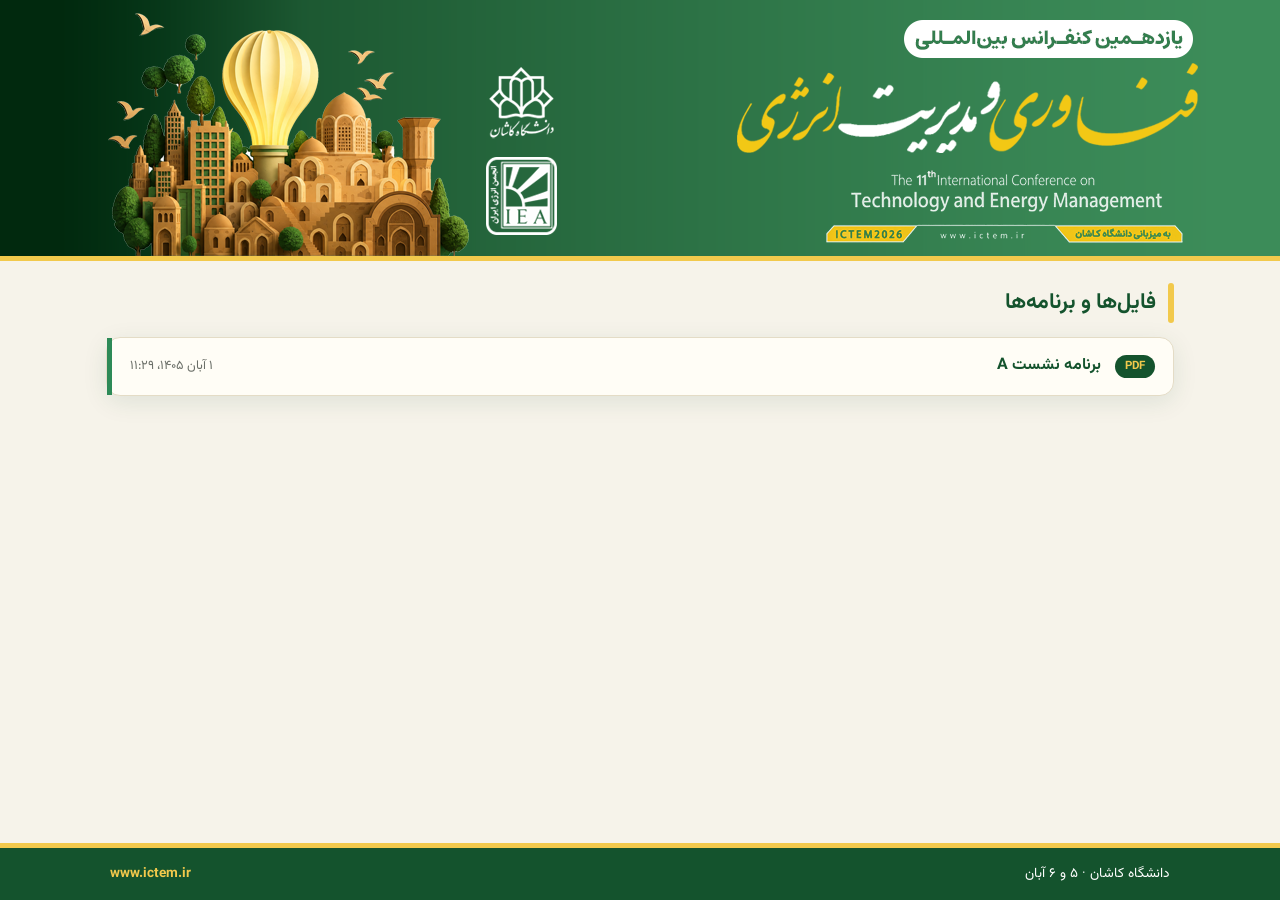
<file: index.html>
<!doctype html>
<html lang="fa" dir="rtl">
<head>
  <meta charset="utf-8">
  <meta name="viewport" content="width=device-width, initial-scale=1">
  <title>فایل‌های کنفرانس ICTEM</title>
  <meta name="theme-color" content="#14532d">
  <link rel="stylesheet" href="assets/css/style.css">
</head>
<body>
  <header class="site-header banner">
    <h1 class="sr-only">یازدهمین کنفرانس بین‌المللی فناوری و مدیریت انرژی</h1>
    <img src="assets/img/header.jpg" alt="ICTEM 2026 – فناوری و مدیریت انرژی">
  </header>

  <main>
    <!-- حالت نمایش یک فایل: ?id=slug -->
    <section id="view" class="hidden">
      <div class="page-head">
        <div>
          <h2 id="v-title"></h2>
          <div class="meta" id="v-meta"></div>
        </div>
        <div class="grow"></div>
        <div class="toolbar">
          <span id="zoom-ui" class="zoombox hidden">
            <button class="btn sm" id="z-out" aria-label="کوچک‌نمایی">−</button>
            <span id="z-val">100%</span>
            <button class="btn sm" id="z-in" aria-label="بزرگ‌نمایی">+</button>
          </span>
          <button class="btn sm hidden" id="b-mode"></button>
          <button class="btn sm" id="b-copy">کپی لینک</button>
          <a class="btn sm" id="b-open" target="_blank" rel="noopener">باز کردن در تب جدید</a>
          <a class="btn sm yellow" id="b-dl" download>دانلود</a>
          <a class="btn sm" href="./" id="b-all">همه فایل‌ها</a>
        </div>
      </div>
      <div class="viewer" id="viewer"></div>
    </section>

    <!-- حالت فهرست -->
    <section id="home" class="hidden">
      <div class="page-head"><h2>فایل‌ها و برنامه‌ها</h2></div>
      <div class="card"><ul class="list" id="list"></ul></div>
    </section>

    <div id="state" class="status"><div class="spinner"></div>در حال بارگذاری…</div>
  </main>

  <footer class="site-footer">
    <div class="wrap">
      <span>دانشگاه کاشان · ۵ و ۶ آبان</span>
      <a href="https://www.ictem.ir" target="_blank" rel="noopener">www.ictem.ir</a>
    </div>
  </footer>

  <script type="module" src="assets/js/viewer.js"></script>
</body>
</html>
</file>
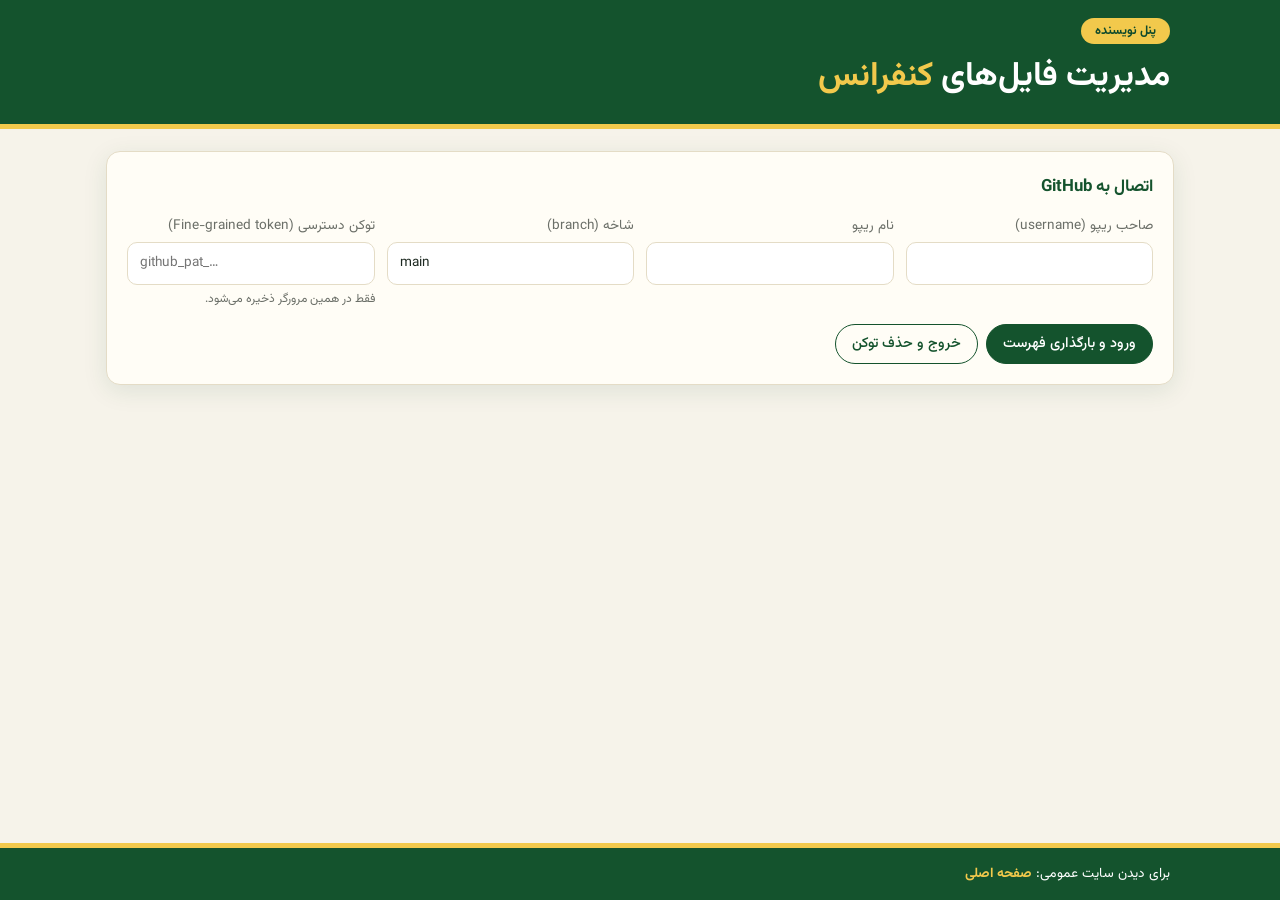
<file: admin/index.html>
<!doctype html>
<html lang="fa" dir="rtl">
<head>
  <meta charset="utf-8">
  <meta name="viewport" content="width=device-width, initial-scale=1">
  <meta name="robots" content="noindex, nofollow">
  <title>پنل نویسنده · ICTEM</title>
  <meta name="theme-color" content="#14532d">
  <link rel="stylesheet" href="../assets/css/style.css">
</head>
<body>
  <header class="site-header">
    <div class="wrap">
      <span class="chip">پنل نویسنده</span>
      <h1 class="site-title">مدیریت فایل‌های <em>کنفرانس</em></h1>
    </div>
  </header>

  <main>
    <!-- تنظیمات اتصال -->
    <section class="card panel" id="p-conn">
      <h3>اتصال به GitHub</h3>
      <div class="grid">
        <label class="field">صاحب ریپو (username)
          <input type="text" id="c-owner" class="ltr" autocomplete="off">
        </label>
        <label class="field">نام ریپو
          <input type="text" id="c-repo" class="ltr" autocomplete="off">
        </label>
        <label class="field">شاخه (branch)
          <input type="text" id="c-branch" class="ltr" value="main" autocomplete="off">
        </label>
        <label class="field">توکن دسترسی (Fine-grained token)
          <input type="password" id="c-token" class="ltr" autocomplete="off" placeholder="github_pat_…">
          <small>فقط در همین مرورگر ذخیره می‌شود.</small>
        </label>
      </div>
      <div class="toolbar" style="margin-top:14px">
        <button class="btn primary" id="c-save">ورود و بارگذاری فهرست</button>
        <button class="btn" id="c-logout">خروج و حذف توکن</button>
      </div>
      <p class="msg" id="c-msg"></p>
    </section>

    <div id="work" class="hidden">
      <!-- آپلود / جایگزینی -->
      <section class="card panel">
        <h3 id="f-heading">افزودن فایل جدید</h3>
        <div class="grid">
          <label class="field">شناسه لینک (انگلیسی کوچک، عدد و خط تیره)
            <input type="text" id="f-id" class="ltr" placeholder="program-day1" autocomplete="off">
            <small>لینک نهایی ثابت می‌ماند: <span class="ltr" id="f-preview" style="display:inline-block"></span></small>
          </label>
          <label class="field">عنوان نمایشی
            <input type="text" id="f-title" placeholder="برنامه روز اول">
          </label>
          <label class="field">فایل (PDF, PNG, JPG, WEBP, GIF — حداکثر ۲۰ مگابایت)
            <input type="file" id="f-file" accept=".pdf,.png,.jpg,.jpeg,.webp,.gif,application/pdf,image/*">
          </label>
        </div>
        <label class="check" style="margin-top:12px">
          <input type="checkbox" id="f-listed" checked> در فهرست صفحه اصلی نمایش داده شود
        </label>
        <div class="toolbar" style="margin-top:14px">
          <button class="btn primary" id="f-submit">انتشار</button>
          <button class="btn hidden" id="f-cancel">انصراف از ویرایش</button>
        </div>
        <p class="msg" id="f-msg"></p>
      </section>

      <!-- فهرست -->
      <div class="page-head"><h2>فایل‌های منتشرشده</h2></div>
      <div class="card"><ul class="list" id="a-list"></ul></div>
      <p class="msg" id="a-msg"></p>
    </div>
  </main>

  <footer class="site-footer">
    <div class="wrap"><span>برای دیدن سایت عمومی: <a href="../">صفحه اصلی</a></span></div>
  </footer>

  <script src="../assets/js/admin.js"></script>
</body>
</html>
</file>
<file: assets/css/style.css>
/* تم بر اساس برنامه کنفرانس ICTEM 2026 */
@font-face { font-family: "Vazirmatn"; font-weight: 400; font-display: swap; src: url("../fonts/Vazirmatn-Regular.woff2") format("woff2"); }
@font-face { font-family: "Vazirmatn"; font-weight: 500; font-display: swap; src: url("../fonts/Vazirmatn-Medium.woff2") format("woff2"); }
@font-face { font-family: "Vazirmatn"; font-weight: 700; font-display: swap; src: url("../fonts/Vazirmatn-Bold.woff2") format("woff2"); }

:root {
  --green-900: #0f4a2c;
  --green-800: #14532d;
  --green-600: #2d8a57;
  --yellow: #f2c94c;
  --yellow-soft: #faf0c8;
  --amber: #e0a526;
  --tan: #c9a66b;
  --cream: #f6f3ea;
  --paper: #fffdf6;
  --ink: #1e2a22;
  --muted: #6b6f68;
  --line: #e4dcc6;
  --danger: #b3261e;
  --radius: 14px;
  --shadow: 0 6px 24px rgba(20, 83, 45, .10);
}

* { box-sizing: border-box; }
html, body { margin: 0; }
body {
  font-family: "Vazirmatn", Tahoma, sans-serif;
  background: var(--cream);
  color: var(--ink);
  line-height: 1.8;
  min-height: 100vh;
  display: flex;
  flex-direction: column;
}
a { color: var(--green-800); }
button, input, select { font: inherit; }

/* ---------- هدر ---------- */
.site-header {
  background: var(--green-800);
  color: #fff;
  border-bottom: 5px solid var(--yellow);
}
.site-header .wrap {
  max-width: 1100px; margin: 0 auto; padding: 18px 20px 22px;
  display: flex; flex-direction: column; gap: 4px;
}
.chip {
  align-self: flex-start;
  background: var(--yellow); color: var(--green-900);
  font-weight: 700; font-size: .78rem;
  padding: 2px 14px; border-radius: 999px;
}
.site-title { margin: 6px 0 0; font-size: clamp(1.4rem, 4vw, 2.1rem); font-weight: 700; line-height: 1.4; }
.site-title em { font-style: normal; color: var(--yellow); }
.site-sub { margin: 0; font-size: .82rem; opacity: .85; direction: ltr; text-align: right; }

/* ---------- محتوا ---------- */
main { flex: 1; width: 100%; max-width: 1100px; margin: 0 auto; padding: 22px 16px 40px; }

.page-head { display: flex; align-items: center; gap: 12px; margin-bottom: 14px; flex-wrap: wrap; }
.page-head::before { content: ""; width: 6px; height: 40px; background: var(--yellow); border-radius: 3px; }
.page-head h2 { margin: 0; font-size: 1.35rem; color: var(--green-800); }
.page-head .meta { color: var(--muted); font-size: .85rem; }
.page-head .grow { flex: 1; }

.card {
  background: var(--paper);
  border: 1px solid var(--line);
  border-radius: var(--radius);
  box-shadow: var(--shadow);
}

/* لیست فایل‌ها */
.list { list-style: none; margin: 0; padding: 0; overflow: hidden; }
.list li { border-bottom: 1px solid var(--line); border-inline-end: 5px solid var(--green-600); }
.list li:nth-child(even) { background: var(--yellow-soft); border-inline-end-color: var(--amber); }
.list li:last-child { border-bottom: 0; }
.list a.row, .list .row {
  display: flex; align-items: center; gap: 14px; padding: 14px 18px; text-decoration: none; color: inherit;
}
.list a.row:hover { background: rgba(20, 83, 45, .05); }
.badge {
  background: var(--green-800); color: var(--yellow);
  font-size: .72rem; font-weight: 700; padding: 1px 10px; border-radius: 999px; direction: ltr;
}
.row .title { font-weight: 700; color: var(--green-800); }
.row .when { color: var(--muted); font-size: .8rem; margin-inline-start: auto; }

/* ---------- دکمه‌ها ---------- */
.btn {
  display: inline-flex; align-items: center; justify-content: center; gap: 6px;
  border: 1.5px solid var(--green-800); background: transparent; color: var(--green-800);
  padding: 6px 16px; border-radius: 999px; cursor: pointer; text-decoration: none;
  font-weight: 500; font-size: .9rem; transition: .15s;
}
.btn:hover { background: var(--green-800); color: #fff; }
.btn.primary { background: var(--green-800); color: #fff; }
.btn.primary:hover { background: var(--green-900); }
.btn.yellow { background: var(--yellow); border-color: var(--yellow); color: var(--green-900); font-weight: 700; }
.btn.yellow:hover { background: var(--amber); border-color: var(--amber); color: #fff; }
.btn.danger { border-color: var(--danger); color: var(--danger); }
.btn.danger:hover { background: var(--danger); color: #fff; }
.btn.sm { padding: 2px 12px; font-size: .8rem; }
.btn:disabled { opacity: .5; cursor: not-allowed; }
.toolbar { display: flex; gap: 8px; flex-wrap: wrap; }

/* ---------- نمایشگر ---------- */
.viewer { padding: 14px; background: #ece7d7; border-radius: var(--radius); border: 1px solid var(--line); min-height: 50vh; }
.viewer img { display: block; max-width: 100%; height: auto; margin: 0 auto; border-radius: 8px; box-shadow: var(--shadow); cursor: zoom-in; background: #fff; }
.viewer img.zoomed { max-width: none; cursor: zoom-out; }
.viewer.scroll-x { overflow-x: auto; }
.pdf-pages { display: flex; flex-direction: column; align-items: center; gap: 14px; }
.pdf-page { background: #fff; box-shadow: var(--shadow); border-radius: 4px; max-width: 100%; }
.pdf-page canvas { display: block; width: 100%; height: auto; }
.status { text-align: center; padding: 60px 16px; color: var(--muted); }
.status.error { color: var(--danger); }
.spinner { width: 34px; height: 34px; margin: 0 auto 12px; border: 4px solid var(--line); border-top-color: var(--green-800); border-radius: 50%; animation: spin 1s linear infinite; }
@keyframes spin { to { transform: rotate(360deg); } }
.zoombox { display: inline-flex; align-items: center; gap: 4px; }
.zoombox span { min-width: 3.2em; text-align: center; font-size: .85rem; direction: ltr; }

/* ---------- پنل نویسنده ---------- */
.panel { padding: 20px; margin-bottom: 18px; }
.panel h3 { margin: 0 0 12px; color: var(--green-800); font-size: 1.05rem; }
.grid { display: grid; gap: 12px; grid-template-columns: repeat(auto-fit, minmax(210px, 1fr)); }
label.field { display: flex; flex-direction: column; gap: 4px; font-size: .85rem; color: var(--muted); }
.field input[type=text], .field input[type=password], .field input[type=file] {
  border: 1.5px solid var(--line); background: #fff; border-radius: 10px; padding: 8px 12px; color: var(--ink);
}
.field input:focus { outline: 2px solid var(--yellow); border-color: var(--green-600); }
.field small { color: var(--muted); font-size: .75rem; }
.ltr { direction: ltr; text-align: left; }
.check { display: flex; align-items: center; gap: 8px; font-size: .9rem; }
.msg { margin: 12px 0 0; padding: 10px 14px; border-radius: 10px; background: var(--yellow-soft); border: 1px solid var(--yellow); font-size: .9rem; }
.msg.error { background: #fdeceb; border-color: var(--danger); color: var(--danger); }
.msg.ok { background: #e6f4ea; border-color: var(--green-600); color: var(--green-900); }
.msg:empty { display: none; }
.admin-row { display: flex; gap: 12px; align-items: center; padding: 12px 18px; flex-wrap: wrap; }
.admin-row .info { flex: 1; min-width: 200px; }
.admin-row .slug { direction: ltr; font-size: .78rem; color: var(--muted); }
.hidden { display: none !important; }

/* ---------- پایین صفحه ---------- */
.site-footer { background: var(--green-800); color: #fff; border-top: 5px solid var(--yellow); font-size: .85rem; }
.site-footer .wrap { max-width: 1100px; margin: 0 auto; padding: 14px 20px; display: flex; justify-content: space-between; gap: 10px; flex-wrap: wrap; }
.site-footer a { color: var(--yellow); text-decoration: none; font-weight: 700; direction: ltr; }

@media (max-width: 560px) {
  .row .when { display: none; }
  .viewer { padding: 8px; }
}

/* ---------- سربرگ تصویری ---------- */
.sr-only { position: absolute; width: 1px; height: 1px; overflow: hidden; clip: rect(0 0 0 0); white-space: nowrap; }
.site-header.banner { background: #2e8b57; padding: 0; border-bottom: 5px solid var(--yellow); }
.site-header.banner img { display: block; width: 100%; max-width: 1400px; height: auto; margin: 0 auto; }
@media (max-width: 600px) {
  .site-header.banner img { height: 170px; object-fit: cover; object-position: right center; }
}
</file>
